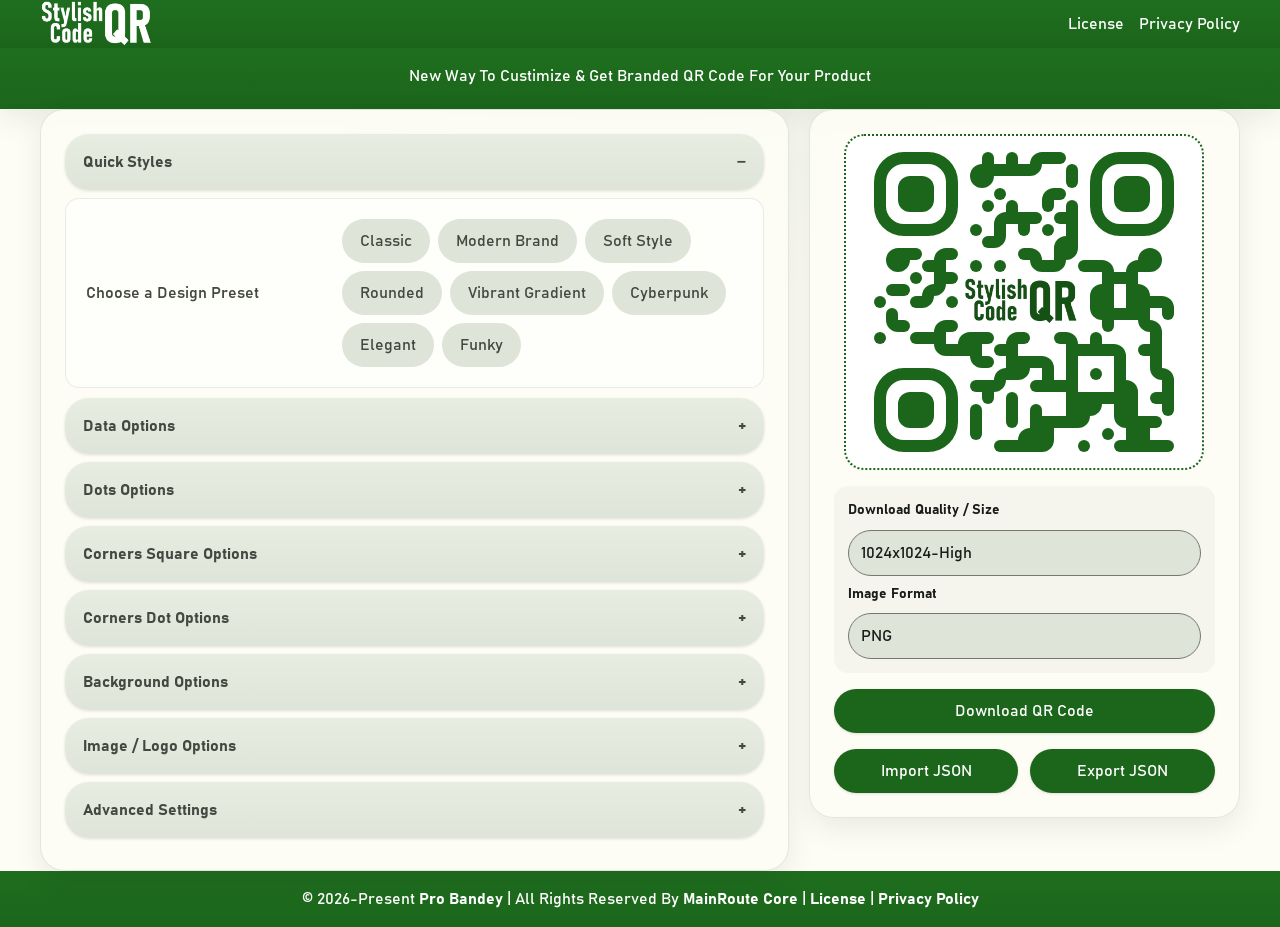
<file: index.html>
<!DOCTYPE html>
<html lang="en">

<head>
    <meta charset="UTF-8">
    <meta name="viewport" content="width=device-width, initial-scale=1">
    <meta name="description"
        content="Generate branded QR code online, you can add image and color to your QR code. Use the Stylish QR Code to generate custimize stylish QR codes." />
    <meta name="keywords"
        content="qr, qr code, qrcode, style, styling, stylish, brand, branding, color, image, create, creating, generate, generator, generating" />
    <link rel="shortcut icon" type="image/x-icon" href="icons/favicon.ico" />
    <title>Stylish QR Code</title>
    <link rel="manifest" href="manifest.webmanifest" />
    <script>navigator.serviceWorker && navigator.serviceWorker.register("sw.js")</script>
    <link href="src/index.css" rel="stylesheet">

    <!-- qr-code-styling library version 1.9.2 -->
    <!-- <script src="https://cdn.jsdelivr.net/npm/qr-code-styling@1.9.2/lib/qr-code-styling.js"></script> -->
    <script src="src/stylishQrGen.js"></script>
    <link rel="stylesheet" href="src/BAHNSCHRIFT.woff2">
</head>

<body>
    <header class="container qr-header">
        <div class="row row--qr-header">
            <div class="col qr-logo">
                <img class="qr-logo__img" src="logos/logo.png" alt="Stylish QR Code logo" />
            </div>
            <a rel="noopener" class="col white" href="./LICENSE.txt">License</a>
            <a rel="noopener" class="col white" href="./privacy/">Privacy Policy</a>
        </div>
    </header>
    <main>
        <section class="container qr-description" id="qr-description">
            <div class="col">
                <!--<h1 class="qr-description__lib-name">New Time, New Way</h1>-->
                <p>New Way To Custimize & Get Branded QR Code For Your Product</p>
            </div>
        </section>
        <section class="container">
            <div class="row row--body">
                <form class="col qr-form" id="form">

                    <button type="button" class="accordion active">Quick Styles</button>
                    <div class="panel panel--open">
                        <label>Choose a Design Preset</label>
                        <div class="buttons-container">
                            <button type="button" class="template-btn" data-template="classic">Classic</button>
                            <button type="button" class="template-btn" data-template="modern">Modern Brand</button>
                            <button type="button" class="template-btn" data-template="soft">Soft Style</button>
                            <button type="button" class="template-btn" data-template="rounded">Rounded</button>
                            <button type="button" class="template-btn" data-template="gradient">Vibrant
                                Gradient</button>
                            <button type="button" class="template-btn" data-template="cyberpunk">Cyberpunk</button>
                            <button type="button" class="template-btn" data-template="elegant">Elegant</button>
                            <button type="button" class="template-btn" data-template="funky">Funky</button>
                        </div>
                    </div>

                    <button type="button" class="accordion">Data Options</button>
                    <div class="panel">
                        <label for="data-type">QR Data Type</label>
                        <div>
                            <select id="data-type">
                                <option value="text" selected>Text / URL</option>
                                <option value="wifi">Wi-Fi</option>
                                <option value="vcard">Contact (vCard)</option>
                                <option value="phone">Phone Call</option>
                                <option value="event">Calendar Event</option>
                                <option value="geo">Geo Location</option>
                                <option value="sms">SMS</option>
                                <option value="email">Email</option>
                                <option value="facetime">FaceTime</option>
                                <option value="whatsapp">WhatsApp</option>
                                <option value="telegram">Telegram</option>
                                <option value="instagram">Instagram</option>
                                <option value="twitter">Twitter / X</option>
                                <option value="youtube">YouTube</option>
                                <option value="crypto">Crypto Payment</option>
                            </select>
                        </div>

                        <!-- Data Groups -->
                        <div id="type-text" class="data-group">
                            <label>Data (URL or Text)</label>
                            <textarea id="form-data">Stylish QR Code</textarea>
                        </div>

                        <div id="type-wifi" class="data-group hide">
                            <label>Network Name (SSID)</label>
                            <input id="wifi-ssid" type="text" placeholder="MyWiFi" />
                            <label>Password</label>
                            <input id="wifi-pass" type="text" placeholder="12345678" />
                            <label>Security</label>
                            <select id="wifi-type">
                                <option value="WPA">WPA/WPA2</option>
                                <option value="WEP">WEP</option>
                                <option value="nopass">None</option>
                            </select>
                        </div>

                        <div id="type-vcard" class="data-group hide">
                            <label>Full Name</label>
                            <input id="vc-name" type="text" placeholder="John Doe" />
                            <label>Phone Number</label>
                            <input id="vc-phone" type="number" placeholder="+123456789" />
                            <label>Email Address</label>
                            <input id="vc-email" type="email" placeholder="john@example.com" />
                            <label>Company</label>
                            <input id="vc-company" type="text" placeholder="MainRoute Core" />
                        </div>

                        <div id="type-phone" class="data-group hide">
                            <label>Phone Number</label>
                            <input id="ph-num" type="number" placeholder="+1234567890" />
                        </div>

                        <div id="type-event" class="data-group hide">
                            <label>Event Title</label>
                            <input id="ev-title" type="text" placeholder="Meeting" />
                            <label>Location</label>
                            <input id="ev-loc" type="text" placeholder="Conference Room A" />
                            <label>Start Date/Time</label>
                            <input id="ev-start" type="datetime-local" />
                            <label>End Date/Time</label>
                            <input id="ev-end" type="datetime-local" />
                        </div>
                        
                        <div id="type-geo" class="data-group hide">
                            <label>Latitude</label>
                            <input id="geo-lat" type="number" step="any" placeholder="30.8138" />
                            <label>Longitude</label>
                            <input id="geo-lng" type="number" step="any" placeholder="73.4534" />
                        </div>
                        
                        <div id="type-sms" class="data-group hide">
                            <label>Phone Number</label>
                            <input id="sms-phone" type="number" placeholder="+123456789" />
                            <label>Message</label>
                            <textarea id="sms-msg" placeholder="Type your message..."></textarea>
                        </div>

                        <div id="type-email" class="data-group hide">
                            <label>Email Address To</label>
                            <input id="em-to" type="email" placeholder="hello@example.com" />
                            <label>Subject</label>
                            <input id="em-sub" type="text" placeholder="Subject here" />
                            <label>Body Content</label>
                            <textarea id="em-body" placeholder="Message content..."></textarea>
                        </div>

                        <div id="type-facetime" class="data-group hide">
                            <label>FaceTime ID (Apple ID or Phone)</label>
                            <input id="ft-id" type="email" placeholder="user@icloud.com" />
                        </div>

                        <div id="type-whatsapp" class="data-group hide">
                            <label>WhatsApp Number (with country code)</label>
                            <input id="wa-phone" type="number" placeholder="1234567890" />
                            <label>Pre-filled Message</label>
                            <textarea id="wa-msg" placeholder="Hello there!"></textarea>
                        </div>

                        <div id="type-telegram" class="data-group hide">
                            <label>Telegram Username (without @)</label>
                            <input id="tg-user" type="text" placeholder="username" />
                            <label>Message (Optional)</label>
                            <textarea id="tg-msg" placeholder="Hi!"></textarea>
                        </div>


                        <div id="type-instagram" class="data-group hide">
                            <label>Instagram Username</label>
                            <input id="ig-user" type="text" placeholder="username" />
                        </div>

                        <div id="type-twitter" class="data-group hide">
                            <label>Twitter / X Username</label>
                            <input id="tw-user" type="text" placeholder="username" />
                        </div>

                        <div id="type-youtube" class="data-group hide">
                            <label>YouTube Video or Channel URL</label>
                            <input id="yt-url" type="url" placeholder="https://youtube.com/..." />
                        </div>


                        <div id="type-crypto" class="data-group hide">
                            <label>Currency</label>
                            <select id="crypto-type">
                                <option value="bitcoin">Bitcoin (BTC)</option>
                                <option value="ethereum">Ethereum (ETH)</option>
                                <option value="litecoin">Litecoin (LTC)</option>
                                <option value="dogecoin">Dogecoin (DOGE)</option>
                            </select>
                            <label>Wallet Address</label>
                            <input id="crypto-addr" type="text" placeholder="1A1zP1eP5QGefi..." />
                            <label>Amount (Optional)</label>
                            <input id="crypto-amount" type="number" step="any" placeholder="0.05" />
                        </div>


                        <label for="form-margin">Quiet Zone (Margin)</label>
                        <div><input id="form-margin" type="number" min="0" max="10" value="0" /></div>
                    </div>

                    <button type="button" class="accordion">Dots Options</button>
                    <div class="panel">
                        <label for="form-dots-type">Dots Style</label>
                        <div>
                            <select id="form-dots-type">
                                <option value="square">Square</option>
                                <option value="dots">Dots</option>
                                <option value="rounded">Rounded</option>
                                <option value="extra-rounded" selected>Extra rounded</option>
                                <option value="classy">Classy</option>
                                <option value="classy-rounded">Classy rounded</option>
                            </select>
                        </div>
                        <label>Color Type</label>
                        <div class="space-between-container">
                            <div style="flex-grow: 1">
                                <input id="form-dots-color-type-single" type="radio" name="dots-color-type" checked />
                                <label for="form-dots-color-type-single">Single color</label>
                            </div>
                            <div style="flex-grow: 1">
                                <input id="form-dots-color-type-gradient" type="radio" name="dots-color-type" />
                                <label for="form-dots-color-type-gradient">Color gradient</label>
                            </div>
                        </div>
                        <label class="dotsOptionsHelper.colorType.single" for="form-dots-color">Dots Color</label>
                        <div class="dotsOptionsHelper.colorType.single">
                            <input id="form-dots-color" type="color" value="#1b661b" />
                        </div>

                        <label class="dotsOptionsHelper.colorType.gradient">Gradient Type</label>
                        <div class="dotsOptionsHelper.colorType.gradient space-between-container">
                            <div style="flex-grow: 1">
                                <input id="form-dots-gradient-type-linear" type="radio" name="dots-gradient-type"
                                    checked />
                                <label for="form-dots-gradient-type-linear">Linear</label>
                            </div>
                            <div style="flex-grow: 1">
                                <input id="form-dots-gradient-type-radial" type="radio" name="dots-gradient-type" />
                                <label for="form-dots-gradient-type-radial">Radial</label>
                            </div>
                        </div>

                        <label class="dotsOptionsHelper.colorType.gradient">Dots Gradient</label>
                        <div class="dotsOptionsHelper.colorType.gradient">
                            <input id="form-dots-color1" type="color" value="#1b661b" />
                            <input id="form-dots-color2" type="color" value="#4bbb4b" />
                        </div>
                        <label class="dotsOptionsHelper.colorType.gradient" for="form-dots-gradient-rotation">Rotation
                            (0-360)</label>
                        <div class="dotsOptionsHelper.colorType.gradient">
                            <input id="form-dots-gradient-rotation" type="number" min="0" max="360" value="0" />
                        </div>
                    </div>

                    <button type="button" class="accordion">Corners Square Options</button>
                    <div class="panel">
                        <label for="form-corners-square-type">Corners Square Style</label>
                        <div>
                            <select id="form-corners-square-type">
                                <option value="">None</option>
                                <option value="square">Square</option>
                                <option value="dot">Dot</option>
                                <option value="extra-rounded" selected>Extra rounded</option>
                            </select>
                        </div>
                        <label>Color Type</label>
                        <div class="space-between-container">
                            <div style="flex-grow: 1">
                                <input id="form-corners-square-color-type-single" type="radio"
                                    name="corners-square-color-type" checked />
                                <label for="form-corners-square-color-type-single">Single color</label>
                            </div>
                            <div style="flex-grow: 1">
                                <input id="form-corners-square-color-type-gradient" type="radio"
                                    name="corners-square-color-type" />
                                <label for="form-corners-square-color-type-gradient">Color gradient</label>
                            </div>
                        </div>
                        <label class="cornersSquareOptionsHelper.colorType.single"
                            for="form-corners-square-color">Color</label>
                        <div class="cornersSquareOptionsHelper.colorType.single buttons-container">
                            <input id="form-corners-square-color" type="color" value="#1b661b" />
                            <button type="button" id="button-clear-corners-square-color">Clear</button>
                        </div>

                        <label class="cornersSquareOptionsHelper.colorType.gradient">Gradient Type</label>
                        <div class="cornersSquareOptionsHelper.colorType.gradient space-between-container">
                            <div style="flex-grow: 1">
                                <input id="form-corners-square-gradient-type-linear" type="radio"
                                    name="corners-square-gradient-type" checked />
                                <label for="form-corners-square-gradient-type-linear">Linear</label>
                            </div>
                            <div style="flex-grow: 1">
                                <input id="form-corners-square-gradient-type-radial" type="radio"
                                    name="corners-square-gradient-type" />
                                <label for="form-corners-square-gradient-type-radial">Radial</label>
                            </div>
                        </div>

                        <label class="cornersSquareOptionsHelper.colorType.gradient">Gradient Colors</label>
                        <div class="cornersSquareOptionsHelper.colorType.gradient">
                            <input id="form-corners-square-color1" type="color" value="#1b661b" />
                            <input id="form-corners-square-color2" type="color" value="#4bbb4b" />
                        </div>
                        <label class="cornersSquareOptionsHelper.colorType.gradient"
                            for="form-corners-square-gradient-rotation">Rotation</label>
                        <div class="cornersSquareOptionsHelper.colorType.gradient">
                            <input id="form-corners-square-gradient-rotation" type="number" min="0" max="360"
                                value="0" />
                        </div>
                    </div>

                    <button type="button" class="accordion">Corners Dot Options</button>
                    <div class="panel">
                        <label for="form-corners-dot-type">Corners Dot Style</label>
                        <div>
                            <select id="form-corners-dot-type">
                                <option value="" selected>None</option>
                                <option value="square">Square</option>
                                <option value="dot">Dot</option>
                            </select>
                        </div>
                        <label>Color Type</label>
                        <div class="space-between-container">
                            <div style="flex-grow: 1">
                                <input id="form-corners-dot-color-type-single" type="radio"
                                    name="corners-dot-color-type" checked />
                                <label for="form-corners-dot-color-type-single">Single color</label>
                            </div>
                            <div style="flex-grow: 1">
                                <input id="form-corners-dot-color-type-gradient" type="radio"
                                    name="corners-dot-color-type" />
                                <label for="form-corners-dot-color-type-gradient">Color gradient</label>
                            </div>
                        </div>
                        <label class="cornersDotOptionsHelper.colorType.single"
                            for="form-corners-dot-color">Color</label>
                        <div class="cornersDotOptionsHelper.colorType.single buttons-container">
                            <input id="form-corners-dot-color" type="color" value="#1b661b" />
                            <button type="button" id="button-clear-corners-dot-color">Clear</button>
                        </div>
                        <label class="cornersDotOptionsHelper.colorType.gradient">Gradient Type</label>
                        <div class="cornersDotOptionsHelper.colorType.gradient space-between-container">
                            <div style="flex-grow: 1">
                                <input id="form-corners-dot-gradient-type-linear" type="radio"
                                    name="corners-dot-gradient-type" checked />
                                <label for="form-corners-dot-gradient-type-linear">Linear</label>
                            </div>
                            <div style="flex-grow: 1">
                                <input id="form-corners-dot-gradient-type-radial" type="radio"
                                    name="corners-dot-gradient-type" />
                                <label for="form-corners-dot-gradient-type-radial">Radial</label>
                            </div>
                        </div>
                        <label class="cornersDotOptionsHelper.colorType.gradient">Gradient Colors</label>
                        <div class="cornersDotOptionsHelper.colorType.gradient">
                            <input id="form-corners-dot-color1" type="color" value="#1b661b" />
                            <input id="form-corners-dot-color2" type="color" value="#4bbb4b" />
                        </div>
                        <label class="cornersDotOptionsHelper.colorType.gradient"
                            for="form-corners-dot-gradient-rotation">Rotation</label>
                        <div class="cornersDotOptionsHelper.colorType.gradient">
                            <input id="form-corners-dot-gradient-rotation" type="number" min="0" max="360" value="0" />
                        </div>
                    </div>

                    <button type="button" class="accordion">Background Options</button>
                    <div class="panel">
                        <label for="form-bg-transparent">Transparent Background</label>
                        <div>
                            <input id="form-bg-transparent" type="checkbox" />
                        </div>

                        <label class="bg-color-settings">Color Type</label>
                        <div class="space-between-container bg-color-settings">
                            <div style="flex-grow: 1">
                                <input id="form-background-color-type-single" type="radio" name="background-color-type"
                                    checked />
                                <label for="form-background-color-type-single">Single color</label>
                            </div>
                            <div style="flex-grow: 1">
                                <input id="form-background-color-type-gradient" type="radio"
                                    name="background-color-type" />
                                <label for="form-background-color-type-gradient">Color gradient</label>
                            </div>
                        </div>
                        <label class="backgroundOptionsHelper.colorType.single bg-color-settings"
                            for="form-background-color">Background Color</label>
                        <div class="backgroundOptionsHelper.colorType.single bg-color-settings">
                            <input id="form-background-color" type="color" value="#ffffff" />
                        </div>
                        <label class="backgroundOptionsHelper.colorType.gradient bg-color-settings">Gradient
                            Type</label>
                        <div
                            class="backgroundOptionsHelper.colorType.gradient space-between-container bg-color-settings">
                            <div style="flex-grow: 1">
                                <input id="form-background-gradient-type-linear" type="radio"
                                    name="background-gradient-type" checked />
                                <label for="form-background-gradient-type-linear">Linear</label>
                            </div>
                            <div style="flex-grow: 1">
                                <input id="form-background-gradient-type-radial" type="radio"
                                    name="background-gradient-type" />
                                <label for="form-background-gradient-type-radial">Radial</label>
                            </div>
                        </div>
                        <label class="backgroundOptionsHelper.colorType.gradient bg-color-settings">Background
                            Gradient</label>
                        <div class="backgroundOptionsHelper.colorType.gradient bg-color-settings">
                            <input id="form-background-color1" type="color" value="#ffffff" />
                            <input id="form-background-color2" type="color" value="#ffffff" />
                        </div>
                        <label class="backgroundOptionsHelper.colorType.gradient bg-color-settings"
                            for="form-background-gradient-rotation">Rotation</label>
                        <div class="backgroundOptionsHelper.colorType.gradient bg-color-settings">
                            <input id="form-background-gradient-rotation" type="number" min="0" max="360" value="0" />
                        </div>
                    </div>

                    <button type="button" class="accordion">Image / Logo Options</button>
                    <div class="panel">
                        <label>Quick Social Logos</label>
                        <div class="buttons-container">
                            <button type="button" class="logo-btn" data-logo="default">Default</button>
                            <button type="button" class="logo-btn" data-logo="facebook">Facebook</button>
                            <button type="button" class="logo-btn" data-logo="twitter">X</button>
                            <button type="button" class="logo-btn" data-logo="instagram">Instagram</button>
                            <button type="button" class="logo-btn" data-logo="whatsapp">WhatsApp</button>
                            <button type="button" class="logo-btn" data-logo="youtube">YouTube</button>
                            <button type="button" class="logo-btn" data-logo="phone">Phone</button>
                            <button type="button" class="logo-btn" data-logo="facetime">FaceTime</button>
                            <button type="button" class="logo-btn" data-logo="none" style="background:#ba1a1a; color: #fff;" >Remove
                                Logo</button>
                        </div>

                        <label>Custom Image File</label>
                        <div class="buttons-container">
                            <input id="form-image-file" type="file" accept="image/*" />
                            <label for="form-image-file" class="file-btn">Upload Image</label>
                        </div>

                        <label for="form-hide-background-dots">Hide Background Dots</label>
                        <div>
                            <input id="form-hide-background-dots" type="checkbox" checked />
                        </div>
                        <label for="form-image-size">Image Scale Size</label>
                        <div>
                            <input id="form-image-size" type="number" min="0" max="1" step="0.1" value="0.4" />
                        </div>
                        <label for="form-image-margin">Image Margin</label>
                        <div>
                            <input id="form-image-margin" type="number" min="0" max="1000" value="2" />
                        </div>
                    </div>

                    <button type="button" class="accordion">Advanced Settings</button>
                    <div class="panel">
                        <label for="form-qr-error-correction-level">Error Correction (Q/H recommended for Logos)</label>
                        <div>
                            <select id="form-qr-error-correction-level">
                                <option value="L">L-7%</option>
                                <option value="M">M-15%</option>
                                <option value="Q" selected>Q-25%</option>
                                <option value="H">H-30%</option>
                            </select>
                        </div>
                        <label for="form-qr-type-number">Type Number (0 = Auto)</label>
                        <div><input id="form-qr-type-number" type="number" min="0" max="40" value="0" /></div>
                        <label for="form-qr-mode">Data Mode</label>
                        <div>
                            <select id="form-qr-mode">
                                <option value="Byte" selected>Byte (Standard)</option>
                                <option value="Numeric">Numeric</option>
                                <option value="Alphanumeric">Alphanumeric</option>
                                <option value="Kanji">Kanji</option>
                            </select>
                        </div>
                    </div>
                </form>

                <div class="col qr-code-container">
                    <div class="qr-code" id="qr-code-generated"></div>

                    <div class="download-settings">
                        <label for="qr-download-size">Download Quality / Size</label>
                        <select id="qr-download-size">
                            <option value="300">300x300-Low</option>
                            <option value="512">512x512-Medium</option>
                            <option value="1024" selected>1024x1024-High</option>
                            <option value="2048">2048x2048-Very High</option>
                        </select>

                        <label for="qr-extension">Image Format</label>
                        <select id="qr-extension">
                            <option value="png" selected>PNG</option>
                            <option value="jpeg">JPEG</option>
                            <option value="webp">WEBP</option>
                            <option value="svg">SVG (Vector)</option>
                        </select>
                    </div>

                    <div class="qr-download-group">
                        <button id="qr-download"
                            style="width: 100%;">Download QR
                            Code</button>
                    </div>

                    <div class="options-export-group">
                        <button class="button" id="import-options-btn" style="flex:1;">Import JSON</button>
                        <button class="button" id="export-options" style="flex:1;">Export JSON</button>
                        <input type="file" id="import-json-file" accept=".json" class="hide" />
                    </div>
                </div>
            </div>
        </section>
    </main>
    <footer class="container qr-footer">
        <div class="col">
            © 2026-Present <a target="_blank" rel="noopener" class="white strong" href="https://github.com/pro-bandey">Pro
                Bandey</a> | All Rights Reserved By <a target="_blank" rel="noopener" class="white strong"
                href="https://github.com/MainRoute-Core">MainRoute Core</a> | <a class="white strong" href="./LICENSE.txt">License</a> | <a class="white strong" href="./privacy/">Privacy  Policy</a>
        </div>
    </footer>
    <script type="text/javascript" src="src/index.js"></script>
</body>

</html>
</file>
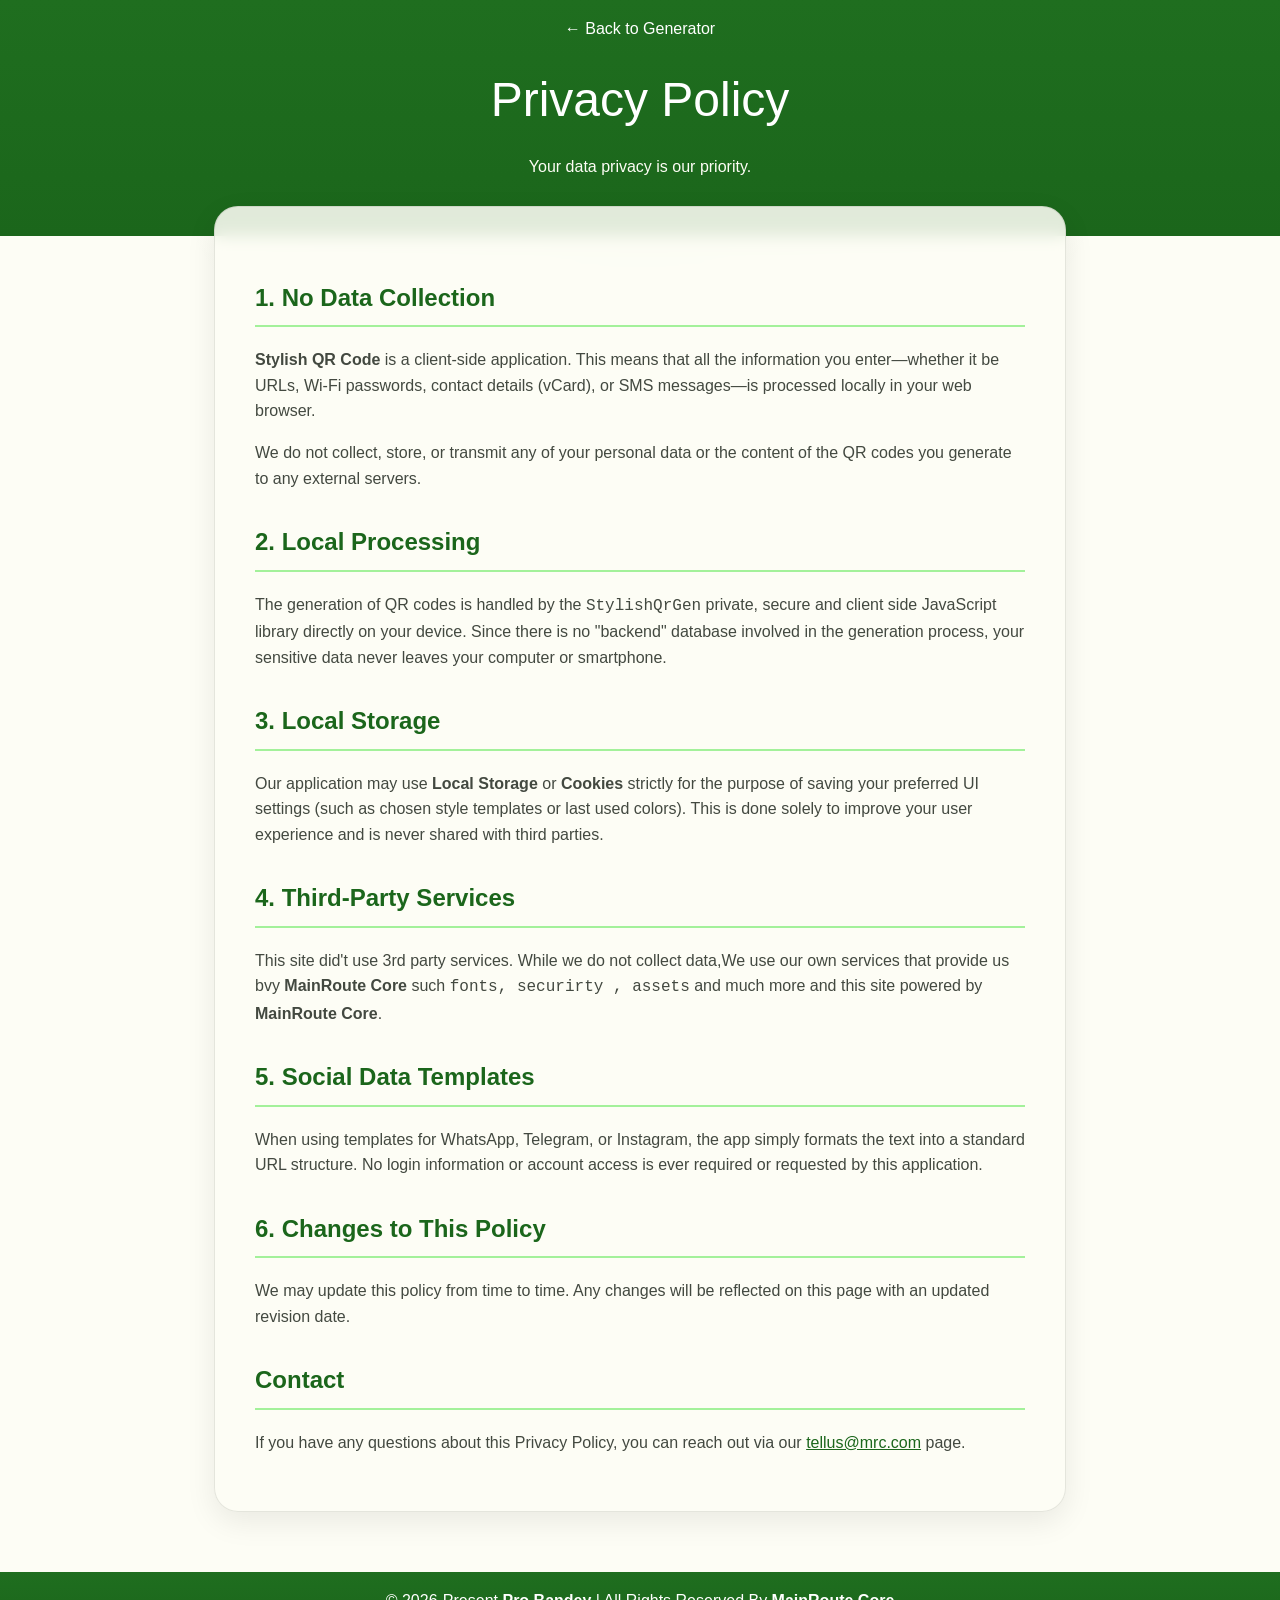
<file: privacy/index.html>
<!DOCTYPE html>
<html lang="en">

<head>
    <meta charset="UTF-8">
    <meta name="viewport" content="width=device-width, initial-scale=1">
    <title>Privacy Policy | Stylish QR Code</title>
    <meta name="description" content="Privacy policy for Stylish QR Code generator. Learn how we handle your data." />
    <link rel="shortcut icon" type="image/x-icon" href="../icons/favicon.ico" />

    <style>
        :root {
            --md-sys-color-primary: #1b661b;
            --md-sys-color-on-primary: #ffffff;
            --md-sys-color-primary-container: #a3f19a;
            --md-sys-color-on-primary-container: #002200;
            --md-sys-color-background: #fdfdf5;
            --md-sys-color-on-background: #1a1c19;
            --md-sys-color-surface: #fdfdf5;
            --md-sys-color-on-surface: #1a1c19;
            --md-sys-color-surface-variant: #dfe4d8;
            --md-sys-color-on-surface-variant: #434940;
            --md-sys-color-outline: #73796f;
            --surface-shadow: 0 10px 30px rgba(0, 0, 0, 0.08);
            --radius-lg: 24px;
            --content-max: 900px;
            /* Narrower for readability */
            --page-padding: clamp(12px, 2vw, 24px);
        }

        *,
        *::before,
        *::after {
            box-sizing: border-box;
        }

        body {
            margin: 0;
            min-height: 100vh;
            display: flex;
            flex-direction: column;
            font-family: 'Roboto', sans-serif;
            font-size: 16px;
            line-height: 1.6;
            background: radial-gradient(circle at top, rgba(27, 102, 27, 0.05), transparent 30%), var(--md-sys-color-background);
            color: var(--md-sys-color-on-background);
        }

        header,
        footer {
            width: 100%;
            background: linear-gradient(180deg, #1f6e1f, var(--md-sys-color-primary));
            color: var(--md-sys-color-on-primary);
            padding: 16px var(--page-padding);
            text-align: center;
        }

        .qr-header {
            padding-bottom: 40px;
        }

        .container {
            width: 100%;
            max-width: var(--content-max);
            margin: 0 auto;
            padding: 0 var(--page-padding);
        }

        .policy-card {
            background: rgba(253, 253, 245, 0.88);
            backdrop-filter: blur(8px);
            border: 1px solid rgba(115, 121, 111, 0.18);
            border-radius: var(--radius-lg);
            box-shadow: var(--surface-shadow);
            padding: clamp(20px, 5vw, 40px);
            margin-top: -30px;
            /* Overlap with header gradient */
            margin-bottom: 60px;
        }

        h1 {
            color: var(--md-sys-color-on-primary);
            font-weight: 300;
            font-size: clamp(2rem, 5vw, 3rem);
            margin: 0 0 10px 0;
        }

        h2 {
            color: var(--md-sys-color-primary);
            border-bottom: 2px solid var(--md-sys-color-primary-container);
            padding-bottom: 8px;
            margin-top: 32px;
        }

        p,
        li {
            color: var(--md-sys-color-on-surface-variant);
        }

        .back-link {
            display: inline-block;
            margin-bottom: 20px;
            color: var(--md-sys-color-on-primary);
            text-decoration: none;
            font-weight: 500;
        }

        .back-link:hover {
            text-decoration: underline;
        }

        footer a {
            color: white;
            text-decoration: none;
            font-weight: bold;
        }

        @media (max-width: 480px) {
            .policy-card {
                border-radius: 18px;
                padding: 20px;
            }
        }
    </style>
</head>

<body>
    <header class="qr-header">
        <div class="container">
            <a href="../" class="back-link">← Back to Generator</a>
            <h1>Privacy Policy</h1>
            <p style="color: var(--md-sys-color-background);">Your data privacy is our priority.</p>
        </div>
    </header>

    <main class="container">
        <article class="policy-card">
            <h2>1. No Data Collection</h2>
            <p>
                <strong>Stylish QR Code</strong> is a client-side application. This means that all the information you
                enter—whether it be URLs, Wi-Fi passwords, contact details (vCard), or SMS messages—is processed locally
                in your web browser.
            </p>
            <p>
                We do not collect, store, or transmit any of your personal data or the content of the QR codes you
                generate to any external servers.
            </p>

            <h2>2. Local Processing</h2>
            <p>
                The generation of QR codes is handled by the <code>StylishQrGen</code> private, secure and client side JavaScript library directly on
                your device. Since there is no "backend" database involved in the generation process, your sensitive
                data never leaves your computer or smartphone.
            </p>

            <h2>3. Local Storage</h2>
            <p>
                Our application may use <strong>Local Storage</strong> or <strong>Cookies</strong> strictly for the
                purpose of saving your preferred UI settings (such as chosen style templates or last used colors). This
                is done solely to improve your user experience and is never shared with third parties.
            </p>

            <h2>4. Third-Party Services</h2>
            <p>
                This site did't use 3rd party services. While we do not collect data,We use our own services that provide us bvy <strong>MainRoute Core</strong> such <code>fonts, securirty , assets</code> and much more and this site powered by <strong>MainRoute Core</strong>.
            </p>

            <h2>5. Social Data Templates</h2>
            <p>
                When using templates for WhatsApp, Telegram, or Instagram, the app simply formats the text into a
                standard URL structure. No login information or account access is ever required or requested by this
                application.
            </p>

            <h2>6. Changes to This Policy</h2>
            <p>
                We may update this policy from time to time. Any changes will be reflected on this page with an updated
                revision date.
            </p>

            <h2>Contact</h2>
            <p>
                If you have any questions about this Privacy Policy, you can reach out via our
                <a href="malto:tellus@mrc.com" target="_blank"
                    style="color: var(--md-sys-color-primary);">tellus@mrc.com</a> page.
            </p>
        </article>
    </main>

    <footer>
        <div class="container">
            © 2026-Present <a href="https://github.com/pro-bandey" target="_blank">Pro Bandey</a> |
            All Rights Reserved By <a href="https://github.com/MainRoute-Core" target="_blank">MainRoute Core</a>
        </div>
    </footer>
</body>

</html>
</file>
<file: src/index.css>
@font-face {
    font-family: BAHNSCHRIFT;
    src: url(./BAHNSCHRIFT.woff2) format('woff2');
}

:root {
    --md-sys-color-primary: #1b661b;
    --md-sys-color-on-primary: #ffffff;
    --md-sys-color-primary-container: #a3f19a;
    --md-sys-color-on-primary-container: #002200;
    --md-sys-color-secondary: #52634f;
    --md-sys-color-on-secondary: #ffffff;
    --md-sys-color-secondary-container: #d5e8cf;
    --md-sys-color-on-secondary-container: #101f10;
    --md-sys-color-surface: #fdfdf5;
    --md-sys-color-on-surface: #1a1c19;
    --md-sys-color-surface-variant: #dfe4d8;
    --md-sys-color-on-surface-variant: #434940;
    --md-sys-color-outline: #73796f;

    --surface-shadow: 0 10px 30px rgba(0, 0, 0, 0.08);
    --radius-lg: 24px;
    --content-max: 1200px;
    --page-padding: clamp(12px, 2vw, 24px);
}

*,
*::before,
*::after {
    box-sizing: border-box;
    font-family: 'BAHNSCHRIFT', sans-serif !important;
}

body,
button,
input,
select,
textarea {
    font-family: 'BAHNSCHRIFT', sans-serif;
}

html {
    width: 100%;
    overflow-x: hidden;
    -webkit-text-size-adjust: 100%;
}

body {
    margin: 0;
    width: 100%;
    min-width: 320px;
    min-height: 100vh;
    display: flex;
    flex-direction: column;
    font-family: 'BAHNSCHRIFT', sans-serif !important;
    font-size: 16px;
    line-height: 1.5;
    background: radial-gradient(circle at top, rgba(27, 102, 27, 0.05), transparent 30%), var(--md-sys-color-surface);
    color: var(--md-sys-color-on-surface);
}

main {
    flex: 1 0 auto;
    width: 100%;
}

img,
svg,
canvas {
    max-width: 100%;
    display: block;
}

button,
input,
select,
textarea {
    font: inherit;
}

a {
    color: #88d481;
    text-decoration: none;
    transition: color 0.2s ease;
}

a:hover {
    color: var(--md-sys-color-secondary);
}

.white {
    color: var(--md-sys-color-on-primary);
}

.strong {
    font-weight: 700;
}

.button,
button,
.file-btn {
    appearance: none;
    min-width: 70px;
    border: 0;
    border-radius: 999px;
    padding: 10px 18px;
    background: var(--md-sys-color-primary);
    color: var(--md-sys-color-on-primary);
    cursor: pointer;
    transition: transform 0.15s ease, background-color 0.2s ease, box-shadow 0.2s ease;
    box-shadow: 0 1px 3px rgba(0, 0, 0, 0.12);
}

.button:hover,
button:hover,
.file-btn:hover {
    background: var(--md-sys-color-primary-container);
    color: var(--md-sys-color-on-primary-container);
    transform: translateY(-1px);
}

/* Custom Buttons for Features */
.template-btn,
.logo-btn {
    background: var(--md-sys-color-surface-variant);
    color: var(--md-sys-color-on-surface-variant);
    box-shadow: none;
}

.template-btn:hover,
.logo-btn:hover {
    background: var(--md-sys-color-primary);
    color: var(--md-sys-color-on-primary);
}

.file-btn {
    text-align: center;
}

input[type="file"] {
    display: none;
    width: 0;
    height: 0;
}

select {
    appearance: none;
}

textarea {
    max-height: 250px;
}

/* Chrome, Edge, Safari */
input[type="number"]::-webkit-inner-spin-button,
input[type="number"]::-webkit-outer-spin-button {
    -webkit-appearance: none;
    margin: 0;
}

/* Firefox */
input[type="number"] {
    appearance: textfield;
}

input,
select,
textarea {
    width: 100%;
    max-width: 100%;
    border-radius: 10px;
    border: 1px solid var(--md-sys-color-outline);
    background: var(--md-sys-color-surface);
    color: var(--md-sys-color-on-surface);
    transition: border-color 0.2s ease, box-shadow 0.2s ease;
}

input:focus,
select:focus,
textarea:focus {
    border-color: var(--md-sys-color-primary);
    box-shadow: 0 0 0 4px rgba(27, 102, 27, 0.12);
    outline: none;
}

input[type="text"],
input[type="number"],
input[type="email"],
input[type="url"],
input[type="datetime-local"],
textarea {
    width: 100%;
    padding: 10px 12px;
}

textarea {
    min-height: 110px;
    resize: vertical;
}

select {
    width: 100%;
    border-radius: var(--radius-lg);
    padding: 10px 12px;
    background: var(--md-sys-color-surface-variant);
}

input[type="color"] {
    width: 100px;
    appearance: none;
    height: 42px;
    padding: 4px;
    background: var(--md-sys-color-surface-variant);
    cursor: pointer;
}

input[type="checkbox"],
input[type="radio"] {
    width: auto;
    margin: 0 8px 0 0;
    accent-color: var(--md-sys-color-primary);
}

.container {
    width: 100%;
    display: flex;
    flex-direction: column;
    align-items: center;
    padding-inline: var(--page-padding);
}

.container>* {
    width: 100%;
    max-width: var(--content-max);
}

.row {
    display: flex;
    flex-wrap: wrap;
    gap: 16px;
    width: 100%;
    margin: 0;
}

.col {
    min-width: 0;
}

.qr-header,
.qr-footer {
    width: 100%;
    background: linear-gradient(180deg, #1f6e1f, var(--md-sys-color-primary));
    color: var(--md-sys-color-on-primary);
}

.row--qr-header {
    align-items: center;
    justify-content: space-between;
    gap: 15px;
}

.qr-logo {
    flex: 1;
}

.qr-logo__img {
    height: 48px;
    width: auto;
}

.qr-description {
    background: linear-gradient(180deg, #1f6e1f, var(--md-sys-color-primary));
    color: var(--md-sys-color-on-primary);
    text-align: center;
    padding: 0 0 5px;
    box-shadow: var(--surface-shadow);
}

.qr-description__lib-name {
    margin: 0;
    font-size: clamp(2rem, 5vw, 3rem);
    font-weight: 300;
}

.row--body {
    display: grid;
    grid-template-columns: minmax(0, 1.65fr) minmax(300px, 0.95fr);
    align-items: start;
    gap: 20px;
    width: 100%;
}

.qr-form,
.qr-code-container {
    background: rgba(253, 253, 245, 0.88);
    backdrop-filter: blur(8px);
    border: 1px solid rgba(115, 121, 111, 0.18);
    border-radius: var(--radius-lg);
    box-shadow: var(--surface-shadow);
}

.qr-form {
    padding: clamp(16px, 2.2vw, 24px);
}

.qr-code-container {
    padding: clamp(16px, 2.2vw, 24px);
    position: sticky;
    top: 16px;
    display: flex;
    flex-direction: column;
    align-items: center;
    gap: 16px;
}

.qr-code {
    width: 100%;
    max-width: 360px;
    padding: 1rem;
    border: 2px dotted var(--md-sys-color-primary);
    border-radius: 20px;
    background: white;
    display: flex;
    align-items: center;
    justify-content: center;
    overflow: hidden;
}

.download-settings {
    width: 100%;
    display: flex;
    flex-direction: column;
    gap: 8px;
    background: rgba(0, 0, 0, 0.03);
    padding: 14px;
    border-radius: 14px;
}

.download-settings label {
    font-size: 0.9rem;
    font-weight: bold;
}

.options-export-group,
.qr-download-group {
    width: 100%;
}

.options-export-group {
    display: flex;
    gap: 12px;
}

.accordion {
    display: block;
    width: 100%;
    text-align: left;
    border-radius: var(--radius-lg);
    padding: 16px 18px;
    margin-bottom: 8px;
    background: linear-gradient(180deg, #e8ede2, var(--md-sys-color-surface-variant));
    color: var(--md-sys-color-on-surface-variant);
    font-weight: bold;
    position: relative;
}

.accordion::after {
    content: '\002B';
    font-weight: 700;
    position: absolute;
    right: 18px;
    top: 50%;
    transform: translateY(-50%);
}

.accordion.active::after {
    content: "\2212";
}

.panel {
    display: none;
    grid-template-columns: minmax(180px, 240px) minmax(0, 1fr);
    gap: 14px 16px;
    align-items: center;
    padding: 20px;
    background: rgba(255, 255, 255, 0.55);
    border: 1px solid rgba(115, 121, 111, 0.14);
    border-radius: 14px;
    margin-bottom: 10px;
}

.panel.panel--open {
    display: grid;
}

.panel>label {
    font-weight: 500;
    color: var(--md-sys-color-on-surface-variant);
}

.buttons-container,
.space-between-container {
    display: flex;
    flex-wrap: wrap;
    gap: 8px;
    align-items: center;
}

/* Data Groups (Dynamic Input visibility) */
.data-group {
    grid-column: 1 / -1;
    display: flex;
    flex-direction: column;
    gap: 8px;
    padding: 12px;
    border: 1px solid var(--md-sys-color-outline);
    border-radius: 12px;
    background: rgba(0, 0, 0, 0.02);
}

.data-group label {
    font-size: 0.9rem;
    font-weight: 600;
    margin-top: 4px;
}

.hide {
    display: none !important;
}

.qr-footer {
    margin-top: auto;
    text-align: center;
    padding: 16px 20px;
}

.qr-footer .col {
    padding-block: 0;
}

@media (max-width: 1024px) {
    .row--body {
        grid-template-columns: 1fr;
    }

    .qr-code-container {
        position: relative;
        top: auto;
        width: 100%;
    }
}

@media (max-width: 768px) {
    .panel {
        grid-template-columns: 1fr;
        padding: 16px;
    }

    input[type="text"],
    input[type="number"],
    input[type="email"],
    input[type="url"],
    input[type="datetime-local"],
    textarea,
    select {
        max-width: 100%;
    }
}


::-webkit-scrollbar {
    width: 4px;
    height: 4px;
}

::-webkit-scrollbar-track {
    background: transparent;
    margin-block: 5px;
}

::-webkit-scrollbar-thumb {
    background: var(--md-sys-color-primary);
    border-radius: var(--radius-lg);
    cursor: grab;
}

::-webkit-scrollbar-thumb:active {
    background: var(--md-sys-color-primary-container);
    cursor: grabbing;
}
</file>
